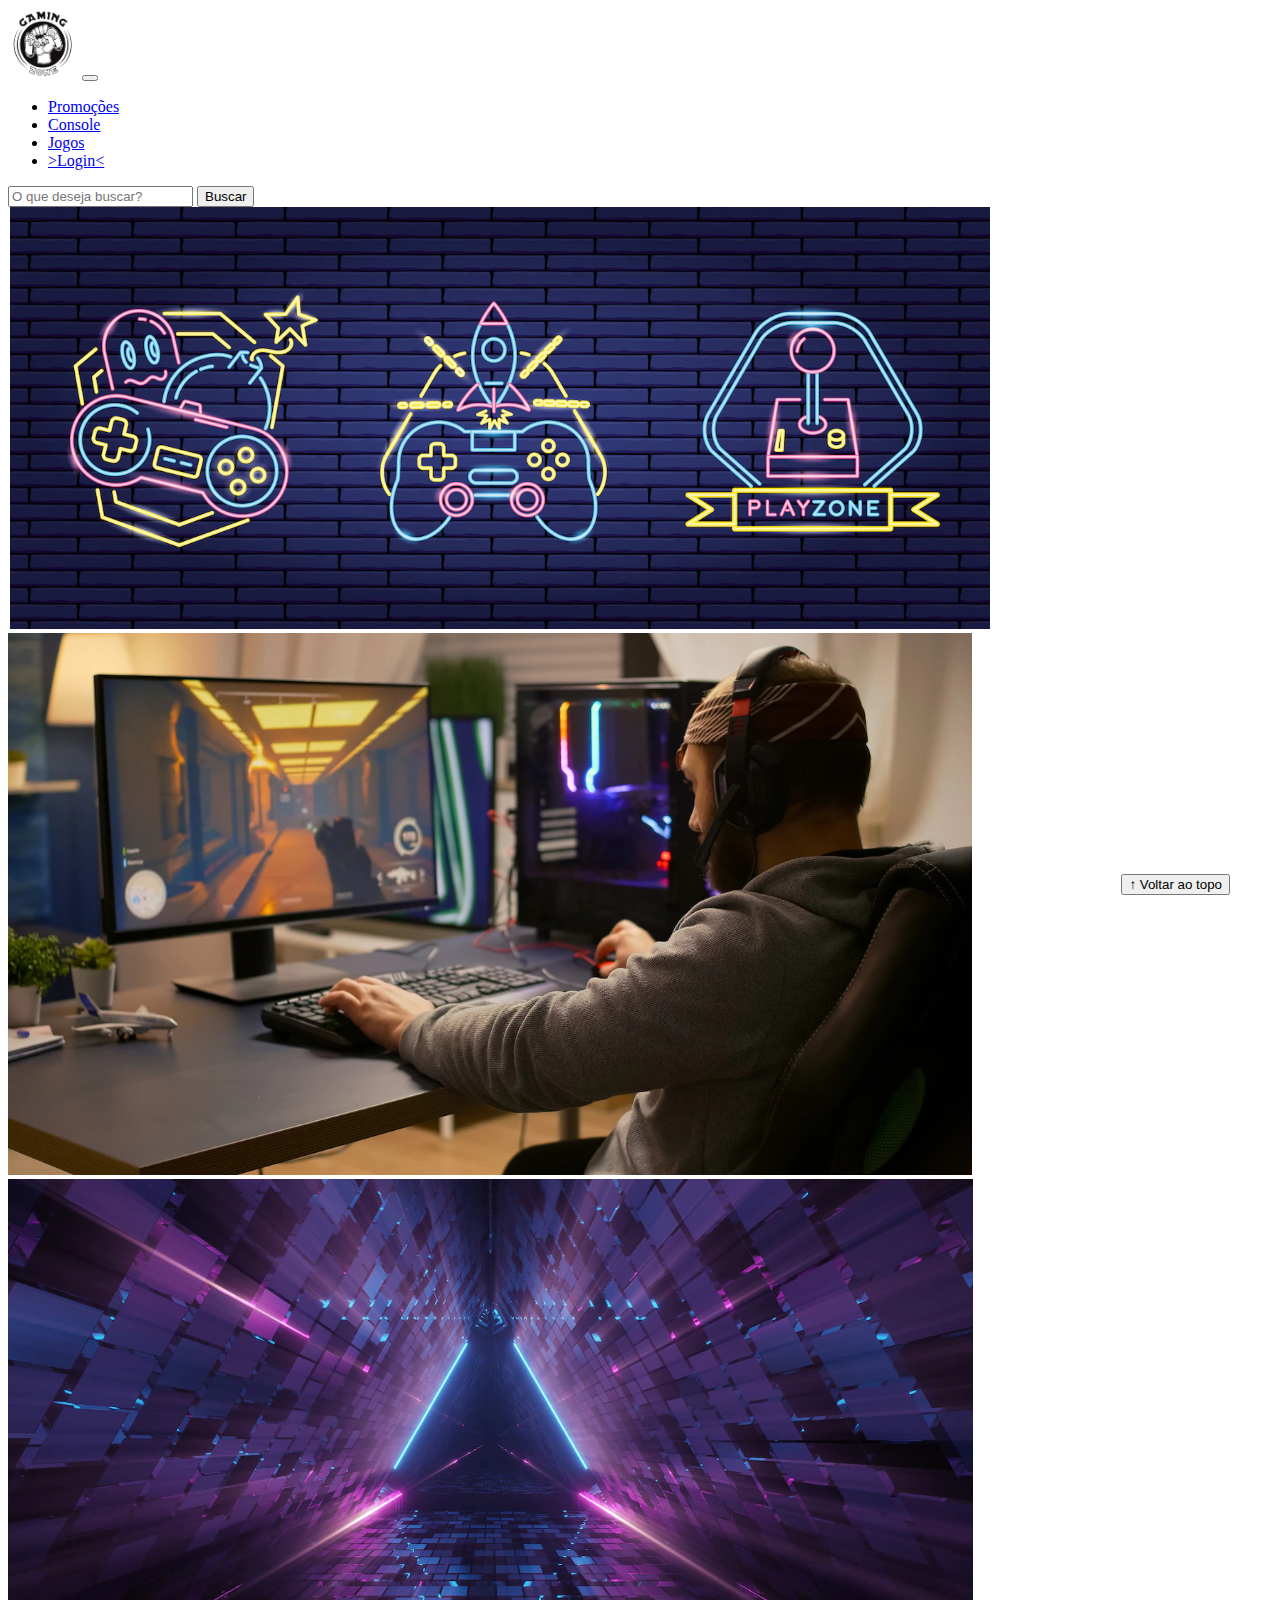
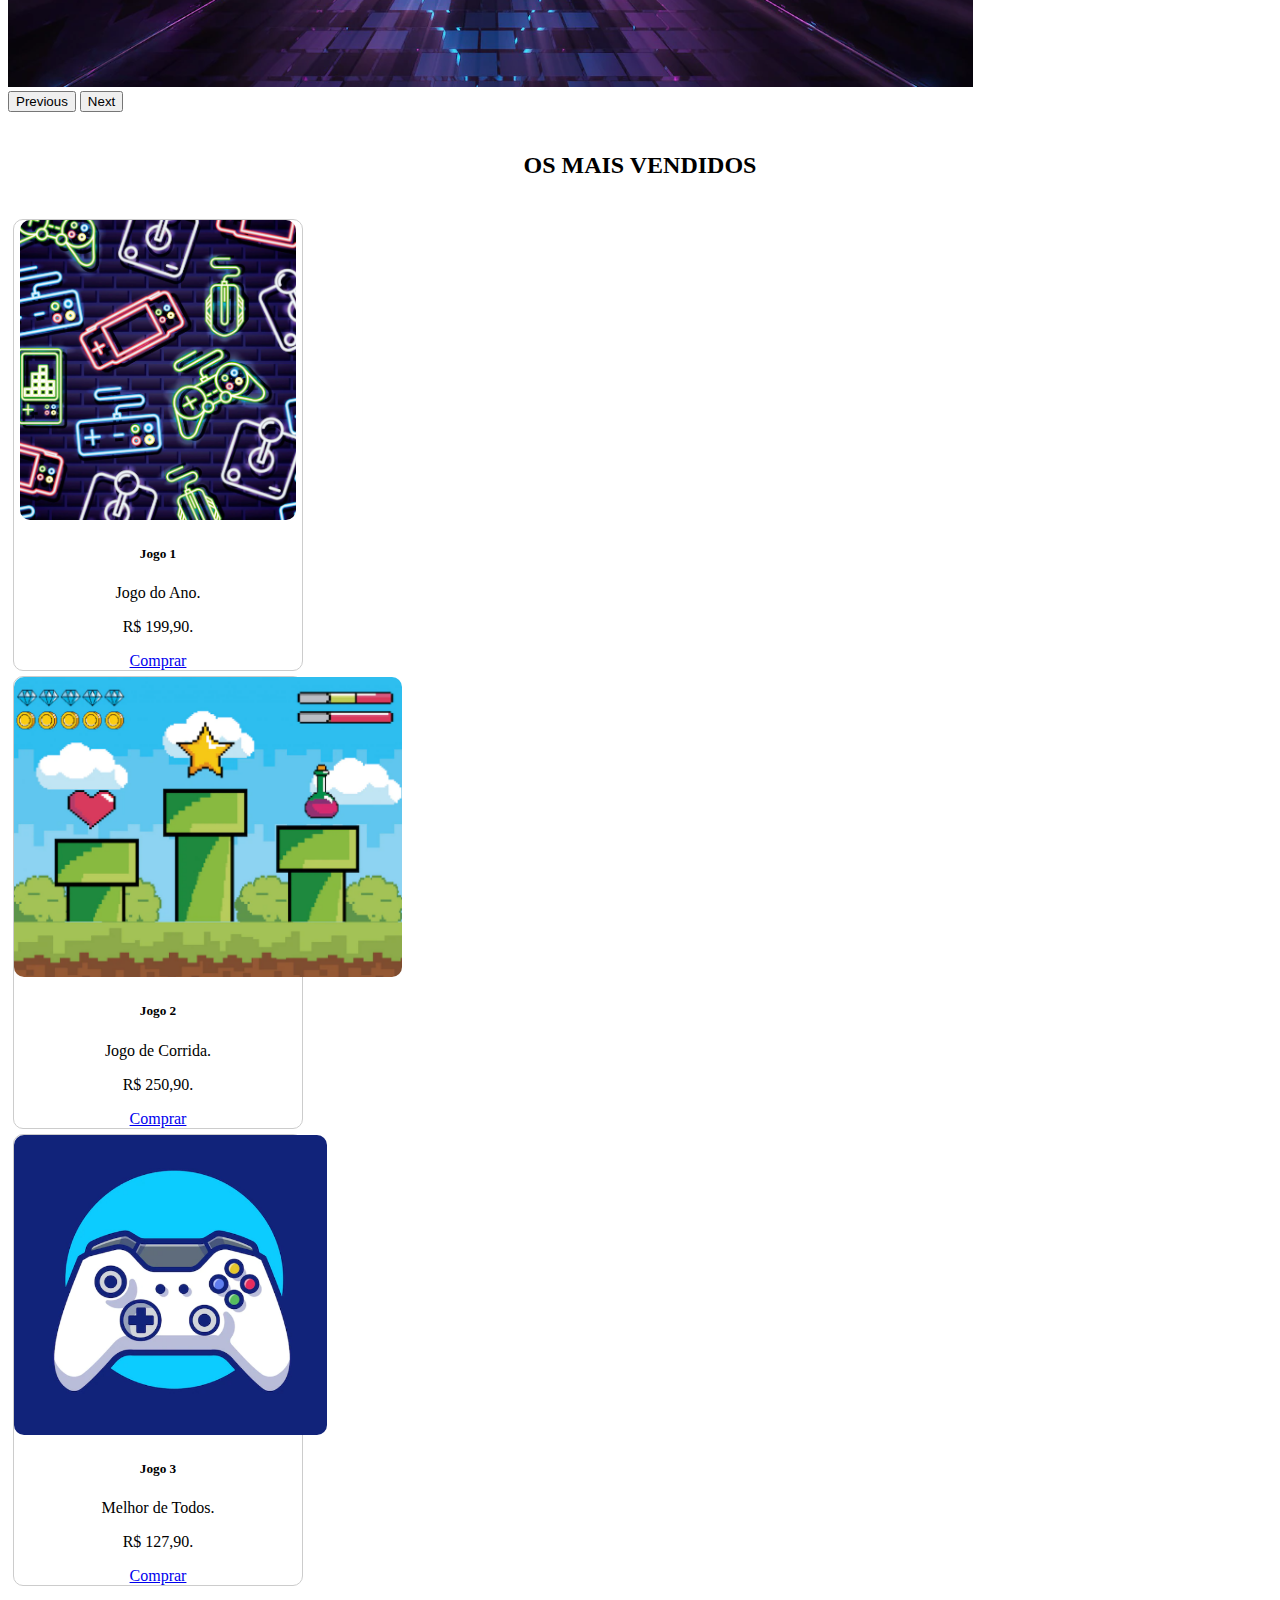
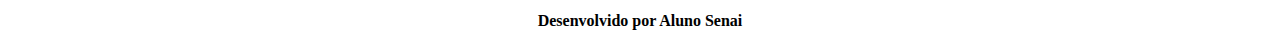
<file: index.html>
<!DOCTYPE html>
<html lang="pt-br">

<head>
  <meta charset="UTF-8">
  <meta http-equiv="X-UA-Compatible" content="IE=edge">
  <meta name="viewport" content="width=device-width, initial-scale=1.0">
  <title>Senai Games</title>

  <link href="https://cdn.jsdelivr.net/npm/bootstrap@5.2.2/dist/css/bootstrap.min.css" rel="stylesheet"
    integrity="sha384-Zenh87qX5JnK2Jl0vWa8Ck2rdkQ2Bzep5IDxbcnCeuOxjzrPF/et3URy9Bv1WTRi" crossorigin="anonymous">

  <link rel="stylesheet" href="css/estilo.css">



</head>

<body>
  <header>
    <nav class="navbar navbar-expand-lg bg-body-light">
      <div class="container-fluid">
        <a class="navbar-brand" href="index.html"><img src="img/logo.png"></a>
        <button class="navbar-toggler" type="button" data-bs-toggle="collapse" data-bs-target="#navbarSupportedContent" aria-controls="navbarSupportedContent" aria-expanded="false" aria-label="Toggle navigation">
          <span class="navbar-toggler-icon"></span>
        </button>
        <div class="collapse navbar-collapse" id="navbarSupportedContent">
          <ul class="navbar-nav me-auto mb-2 mb-lg-0">
            <li class="nav-item">
              <a class="nav-link active" aria-current="page" href="#">Promoções</a>
            </li>
            <li class="nav-item">
              <a class="nav-link" href="#">Console</a>
            </li>
            <li class="nav-item">
              <a class="nav-link" href="#">Jogos</a>
            </li>
            <li class="nav-item">
              <a class="nav-link" href="login.html">>Login<</a>
            </li>
           </ul>
          <form class="d-flex" role="search">
            <input class="form-control me-2" type="search" placeholder="O que deseja buscar?" aria-label="Search">
            <button class="btn btn-outline-success" type="submit">Buscar</button>
          </form>
        </div>
      </div>
    </nav>   
  </header>

  <main>



    <section id="section-banners" class="container-fluid">

      <div id="carouselExample" class="carousel slide">
        <div class="carousel-inner">
          <div class="carousel-item active">
            <img src="img/banner1.PNG" class="d-block w-100" alt="Venha comprar na nossa loja!">
          </div>
          <div class="carousel-item">
            <img src="img/banner2.PNG" class="d-block w-100" alt="Promoção de produtos">
          </div>
          <div class="carousel-item">
            <img src="img/banner3.PNG" class="d-block w-100" alt="Varias novidades de produtos">
          </div>
        </div>
        <button class="carousel-control-prev" type="button" data-bs-target="#carouselExample" data-bs-slide="prev">
          <span class="carousel-control-prev-icon" aria-hidden="true"></span>
          <span class="visually-hidden">Previous</span>
        </button>
        <button class="carousel-control-next" type="button" data-bs-target="#carouselExample" data-bs-slide="next">
          <span class="carousel-control-next-icon" aria-hidden="true"></span>
          <span class="visually-hidden">Next</span>
        </button>
      </div>

    </section>
    <section id="section-vendidos" class="container-fluid">

      <h2>OS MAIS VENDIDOS</h2>
      <div class="card-group">
        <div class="card" style="width: 18rem;">
          <img src="img/jogo1.PNG" class="card-img-top" alt="Jogo de Aventura">
          <div class="card-body">
            <h5 class="card-title">Jogo 1</h5>
            <p class="card-text">Jogo do Ano.</p>
            <p class="Preço">R$ 199,90.</p>
            <a href="#" class="btn btn-primary">Comprar</a>
          </div>
          </div>
      
        <div class="card" style="width: 18rem;">
          <img src="img/jogo2.PNG" class="card-img-top" alt="Jogo de Corrida">
          <div class="card-body">
            <h5 class="card-title">Jogo 2</h5>
            <p class="card-text">Jogo de Corrida.</p>
            <p class="Preço">R$ 250,90.</p>
            <a href="#" class="btn btn-primary">Comprar</a>
          </div>
          </div>
          <div class="card" style="width: 18rem;">
            <img src="img/jogo3.PNG" class="card-img-top" alt="Melhor de Todos">
            <div class="card-body">
              <h5 class="card-title">Jogo 3</h5>
              <p class="card-text">Melhor de Todos.</p>
              <p class="Preço">R$ 127,90.</p>
              <a href="#" class="btn btn-primary">Comprar</a>
            </div>
            </div>
    </section>
 

  </main>

  <footer>
    <p>Desenvolvido por Aluno Senai </p>
  </footer>

  <button id="voltar-topo" type="button" class="btn btn-outline-primary" onclick="topo()">&uarr; Voltar ao topo</button>

  <script src="js/script.js"></script>
  <script src="https://cdn.jsdelivr.net/npm/bootstrap@5.2.2/dist/js/bootstrap.bundle.min.js"
    integrity="sha384-OERcA2EqjJCMA+/3y+gxIOqMEjwtxJY7qPCqsdltbNJuaOe923+mo//f6V8Qbsw3"
    crossorigin="anonymous"></script>

</body>

</html>
</file>
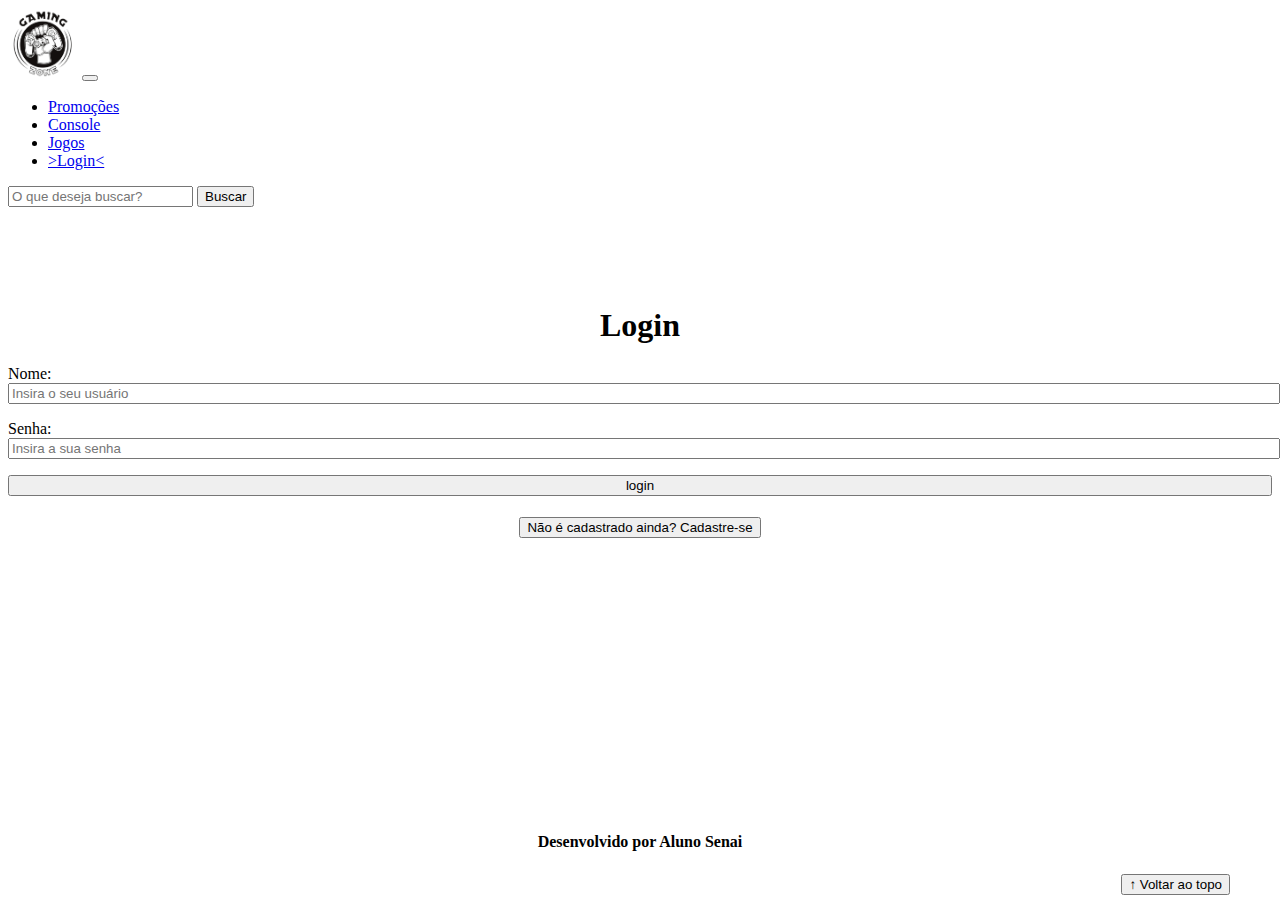
<file: login.html>
<!DOCTYPE html>
<html lang="pt-br">

<head>
    <meta charset="UTF-8">
    <meta http-equiv="X-UA-Compatible" content="IE=edge">
    <meta name="viewport" content="width=device-width, initial-scale=1.0">
    <title>Senai Games - login</title>
    <link href="https://cdn.jsdelivr.net/npm/bootstrap@5.2.2/dist/css/bootstrap.min.css" rel="stylesheet"
        integrity="sha384-Zenh87qX5JnK2Jl0vWa8Ck2rdkQ2Bzep5IDxbcnCeuOxjzrPF/et3URy9Bv1WTRi" crossorigin="anonymous">
    <link rel="stylesheet" href="css/estilo.css">
</head>

<body>
    <header>
        <nav class="navbar navbar-expand-lg bg-body-light">
            <div class="container-fluid">
              <a class="navbar-brand" href="index.html"><img src="img/logo.png"></a>
              <button class="navbar-toggler" type="button" data-bs-toggle="collapse" data-bs-target="#navbarSupportedContent" aria-controls="navbarSupportedContent" aria-expanded="false" aria-label="Toggle navigation">
                <span class="navbar-toggler-icon"></span>
              </button>
              <div class="collapse navbar-collapse" id="navbarSupportedContent">
                <ul class="navbar-nav me-auto mb-2 mb-lg-0">
                  <li class="nav-item">
                    <a class="nav-link active" aria-current="page" href="#">Promoções</a>
                  </li>
                  <li class="nav-item">
                    <a class="nav-link" href="#">Console</a>
                  </li>
                  <li class="nav-item">
                    <a class="nav-link" href="#">Jogos</a>
                  </li>
                  <li class="nav-item">
                    <a class="nav-link" href="login.html">>Login<</a>
                  </li>
                 </ul>
                <form class="d-flex" role="search">
                  <input class="form-control me-2" type="search" placeholder="O que deseja buscar?" aria-label="Search">
                  <button class="btn btn-outline-success" type="submit">Buscar</button>
                </form>
              </div>
            </div>
          </nav>   
    </header>

    <main>
        <section id="section-login">
            <h1>Login</h1>
            <div class="d-flex justify-content-center">
                <form method="post" action="" id="login">
                    <p>
                        <label for="usuario">Nome: </label>
                        <input id="usuario" name="usuario" required="required" type="text"
                            placeholder="Insira o seu usuário" class="form-control" />
                    </p>
                    <p>
                        <label for="senha">Senha: </label>
                        <input id="senha" name="senha" required="required" type="password"
                            placeholder="Insira a sua senha" class="form-control" />
                    </p>
                    <p>
                        <input type="button" value="login" class="btn btn-primary" id="bt-login" onclick="login()" />
                    </p>
                </form>
            </div>
        </section>

        <section id="section-cadastro">
            <div id="botao-cadastrar">
                <button type="button" class="btn btn-info">Não é cadastrado ainda? Cadastre-se</button>
            </div>
            <div id="form-cadastrar">

                <h1>Criar minha conta</h1>
                <p>Informe os seus dados abaixo para criar sua conta.</p>

                <div class="d-flex justify-content-center">
                    <form method="post" action="" id="login">
                        <p>
                            <label for="usuario">Usuário: </label>
                            <input id="usuario" name="usuario" required="required" type="text"
                                placeholder="ex. nome de usuário" class="form-control" />
                        </p>
                        <p>
                            <label for="email">E-mail: </label>
                            <input id="email" name="email" required="required" type="email"
                                placeholder="seu@email.com.br" class="form-control" />
                        </p>
                        <p>
                            <label for="senha">Senha: </label>
                            <input id="senha" name="senha" required="required" type="password"
                                placeholder="mínimo de 6 caracteres" class="form-control" />
                        </p>
                        <p>
                            <input type="button" value="Cadastrar" class="btn btn-primary" id="bt-cadastrar"
                                onclick="cadastro()" />
                        </p>
                    </form>
                </div>

            </div>
        </section>

    </main>



    <footer>
        <p>Desenvolvido por Aluno Senai </p>
    </footer>

    <button id="voltar-topo" type="button" class="btn btn-outline-primary">&uarr; Voltar ao topo</button>

    <script src="https://cdn.jsdelivr.net/npm/bootstrap@5.2.2/dist/js/bootstrap.bundle.min.js"
        integrity="sha384-OERcA2EqjJCMA+/3y+gxIOqMEjwtxJY7qPCqsdltbNJuaOe923+mo//f6V8Qbsw3"
        crossorigin="anonymous"></script>
    <script src="js/script.js"></script>

    <script src="https://code.jquery.com/jquery-3.6.1.js"
        integrity="sha256-3zlB5s2uwoUzrXK3BT7AX3FyvojsraNFxCc2vC/7pNI=" crossorigin="anonymous"></script>
    <script type="text/javascript" src="js/jquery-script.js"></script>

</body>

</html>
</file>
<file: css/estilo.css>
/*cabeçalho*/
header img {
   height: 70px;
   width: 70px;
}
/*Conteudo Principal*/

main{
  min-height: 500px;
}

/*banner*/
#sections-banners img{
  height: 500px;

}

/*Produtos Vendidos*/

#section-vendidos {
  text-align: center;

}

#section-vendidos h2 {
  font-weight: bold;
  padding: 20px;
}

#section-vendidos img{

height: 300px;
border-radius: 10px;  
}

#section-vendidos .card {
  margin: 5px;
  border: 1px solid #ccc;
  border-radius: 10px;
}


#section-vendidos .preço{
  color:black;
  font-size: 18px;
  font-weight: bold;

}
/*Rodapé*/ 

footer {
 text-align: center;  
}

footer p{
  font-weight: bold ;
  padding: 10px;
}

/*botao voltar ao topo*/

#voltar-topo {
  position: fixed;
  bottom: 5px;
  right:50px;

}

/*pagina de login*/

#section-login {
  margin-top: 100px;

}

#section-login h1 {
 text-align: center;
   
}

#section-login input{
  width: 100%;

}

/* Formulario de Cadastro */

#section-cadastro{
  padding: 5px;
  text-align:center;
  background-color: #fff;
}

#form-cadastrar {
  padding: 50px;
  display: none;
}
</file>
